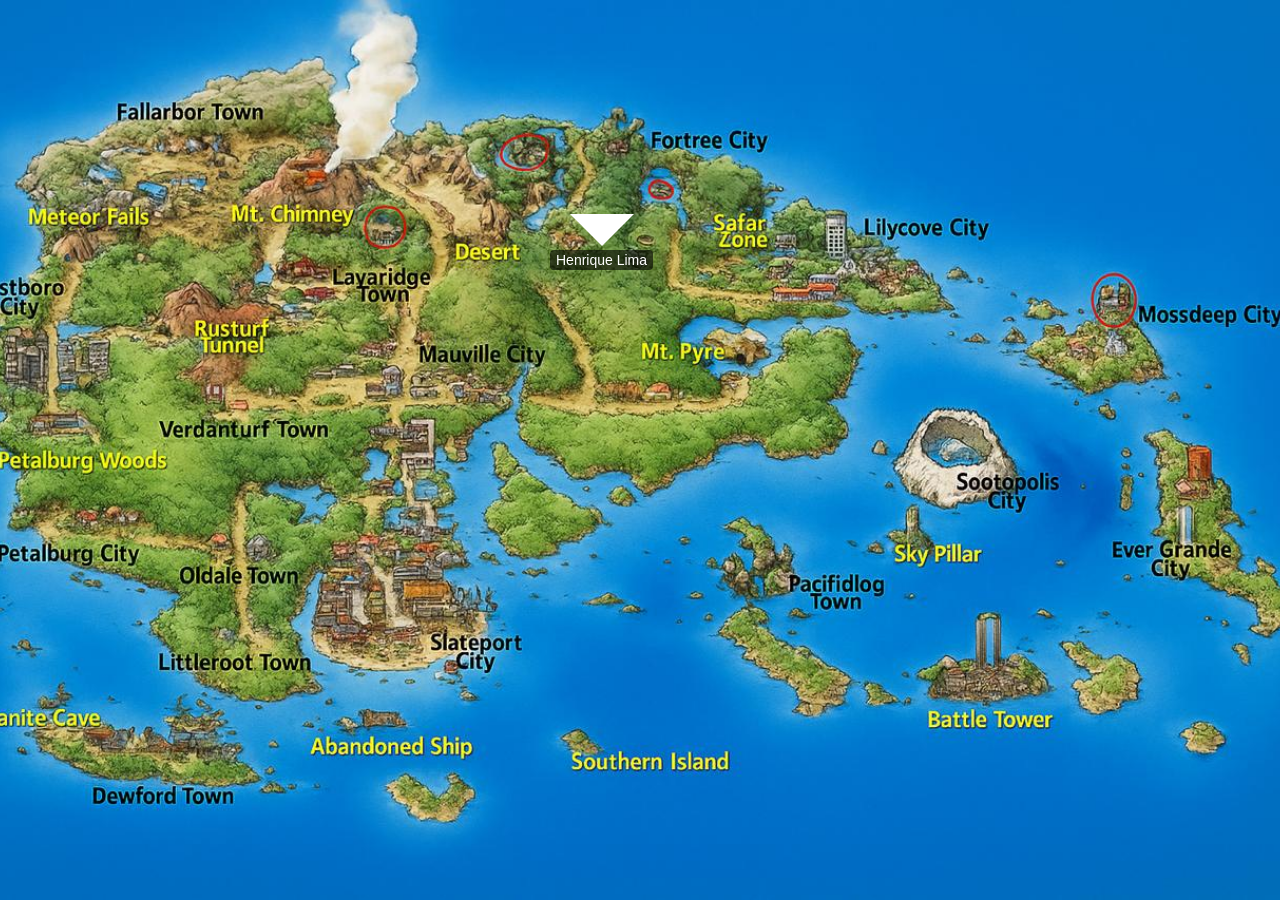
<file: henrique.html/Territorio.html>
<!DOCTYPE html>
<html lang="pt-br">
<head>
  <meta charset="UTF-8">
  <title>território do Henrique</title>
  <style>
    body {
      margin: 0;
      height: 100vh;
      background: url('cenario.jpg') center/cover no-repeat;
    }

    .avatar-container {
      position: absolute;
      top: 150px;
      left: 550px;
      display: flex;
      flex-direction: column;
      align-items: center;
    }

    .avatar {
      width: 64px;
      height: 64px;
      animation: animacao 1s steps(1) infinite;
    }

    @keyframes animacao {
      0%   { background: url('pose1.png') center/cover no-repeat; }
      33%  { background: url('pose2.png') center/cover no-repeat; }
      66%  { background: url('pose3.png') center/cover no-repeat; }
      100% { background: url('pose4.png') center/cover no-repeat; }
    }

    .triangulo {
      width: 0;
      height: 0;
      border-left: 32px solid transparent;
      border-right: 32px solid transparent;
      border-top: 32px solid white;
      animation: piscar 0.5s infinite;
    }

    @keyframes piscar {
      50% { border-top-color: blue; }
    }

    .nome-avatar {
      margin-top: 4px;
      font-family: Arial, sans-serif;
      font-size: 14px;
      color: white;
      background-color: rgba(0, 0, 0, 0.6);
      padding: 2px 6px;
      border-radius: 4px;
    }
  </style>
</head>
<body>
  <div class="avatar-container">
    <div class="avatar"></div>
    <div class="triangulo"></div>
    <div class="nome-avatar">Henrique Lima</div>
  </div>
</body>
</html>
</file>
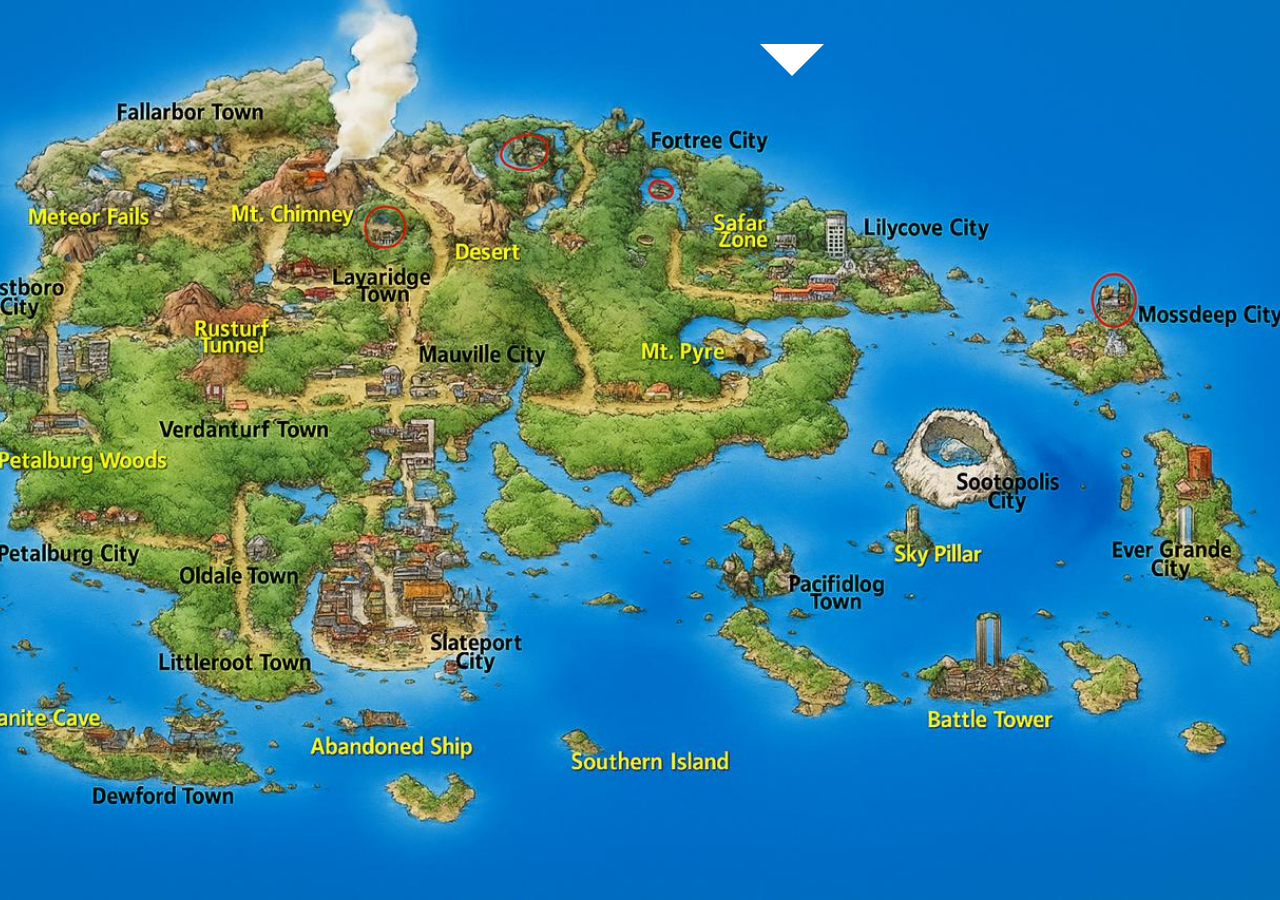
<file: mapa.html/Mapa.html>
<!DOCTYPE html>
<html lang="pt-br">
<head>
  <meta charset="UTF-8">
  <title>marcação de territorio</title>
  <style>
    body {
      margin: 0;
      height: 100vh;
      background: url('fundo.jpg') center/cover no-repeat;
    }
    .avatar-container {
      position: absolute;
      top: -20px;
      left: 760px;
      display: flex;
      flex-direction: column;
      align-items: center;
    }
    .avatar {
      width: 64px;
      height: 64px;
      animation: animacao 1s steps(1) infinite;
    }
    @keyframes animacao {
      0%   { background: url('img1.png') center/cover no-repeat; }
      33%  { background: url('img2.png') center/cover no-repeat; }
      66%  { background: url('img3.png') center/cover no-repeat; }
      100% { background: url('img1.png') center/cover no-repeat; }
    }
    .triangulo {
      width: 0;
      height: 0;
      border-left: 32px solid transparent;
      border-right: 32px solid transparent;
      border-top: 32px solid white;
      animation: piscar 0.5s infinite;
    }
    @keyframes piscar {
      50% { border-top-color: red; }
    }
    
   
  </style>
</head>
<body>
  <div class="avatar-container">
    <div class="avatar"></div>
    <div class="triangulo"></div>
  </div>
</body>
</html>
</file>
